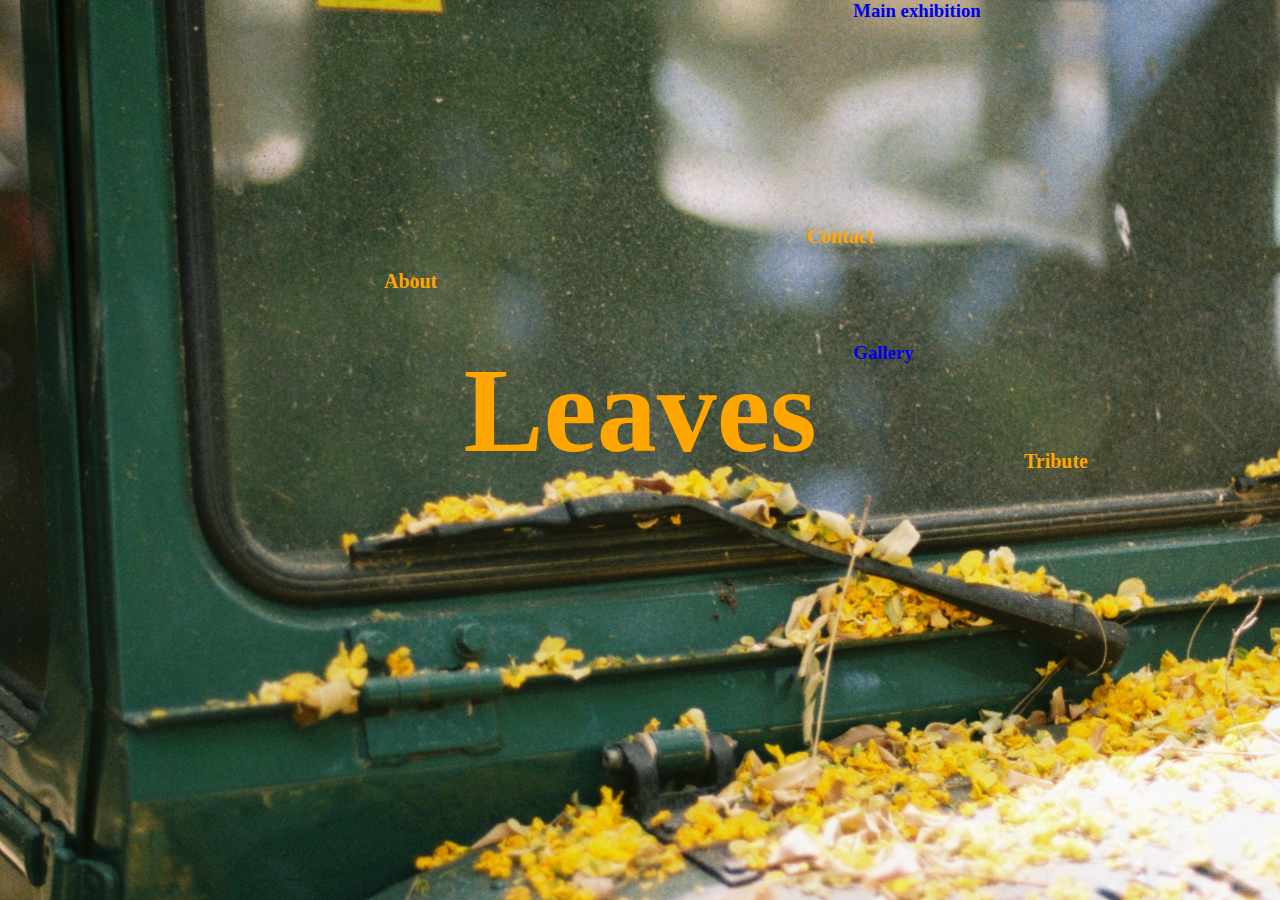
<file: index.html>
<!DOCTYPE html>
<html lang="en">
<head>
  <title>Leaves</title>
  <link rel="stylesheet" href="style.css">
  <meta name="viewport" content="width=device-width, initial-scale=1" /> 
</head>
<body>
    <div class="main">
        <div class="contain-title">
            <a href="first.html"><h2 class="title">Leaves</h2></a>
        </div>
        <div class="contain-about">
            <a href="about.html"><h3 id="about">About</h3></a>
        </div>
        <div class="contain-contact">
            <a href="contact.html"><h3 id="contact">Contact</h3></a>
        </div>
        <div class="contain-main-exhibition">
            <a href="first.html"><h3 id="main-exhibition">Main exhibition</h3></a>
        </div>
        <div class="contain-tribute">
            <a href="tribute.html"><h3 id="tribute">Tribute</h3></a>
        </div>
        <div class="contain-gallery">
            <a href="gallery.html"><h3 id="gallery">Gallery</h3></a>
        </div>
   



      
    </div>
    
    <!--<script src="script.js"></script>
    <div class="main">
        <div class="navbar1">
            <div class="icon">
                <h2 class="logo">Leaves</h2>
            </div>

            <div class="menu">
                <ul>
                    <li><a href="text.html">Exhibition</a></li>
                    <li><a href="">Gallery</a></li>
                    <li><a href="">Contact</a></li>
                </ul>
            </div>
            <div class="search">
                <input class="srch" type="search" name="" placeholder="Type to search">
                <a href=""><button class="btn">Search</button></a>
            </div> 
        </div>-->
    
</body>
</html>
</file>
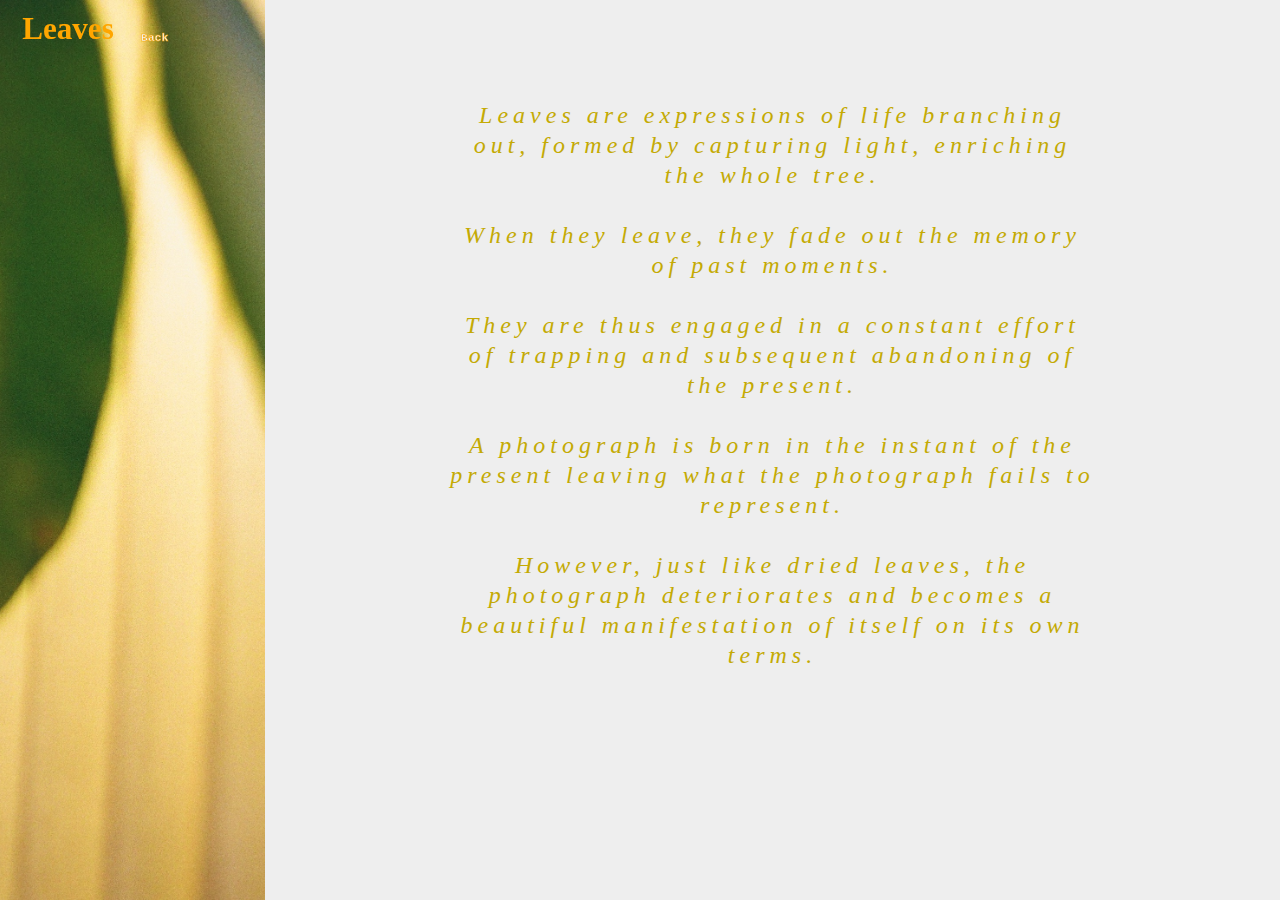
<file: about.html>
<!DOCTYPE html>
<html lang="en">
    <head>
        <title>about</title>
        <link rel="stylesheet" href="style.css">
    </head>
    <body>
        <div class="navbar2">
            <div class="icon">
                <a href="index.html"><h2 class="logo">Leaves</h2></a>
            </div>
            <div class="menu">
                <ul>
                    <li><a href="javascript:history.back()">Back</a></li>
                </ul>
            </div>
        </div>
        <div class="about">
            <div class="about1"></div>
            <div class="about2">
                <div class="content">
                    <p class="par">Leaves are expressions of life branching out, formed by capturing light, enriching the whole tree.<br><br>
                        When they leave, they fade out the memory of past moments. <br><br>
                        They are thus engaged in a constant effort of trapping and subsequent abandoning of the present.<br><br>
                        A photograph is born in the instant of the present leaving what the photograph fails to represent. <br><br>
                        However, just like dried leaves, the photograph deteriorates and becomes a beautiful manifestation of itself on its own terms. </p>
                </div>
            </div>
        </div>
    </body>
</html>
</file>
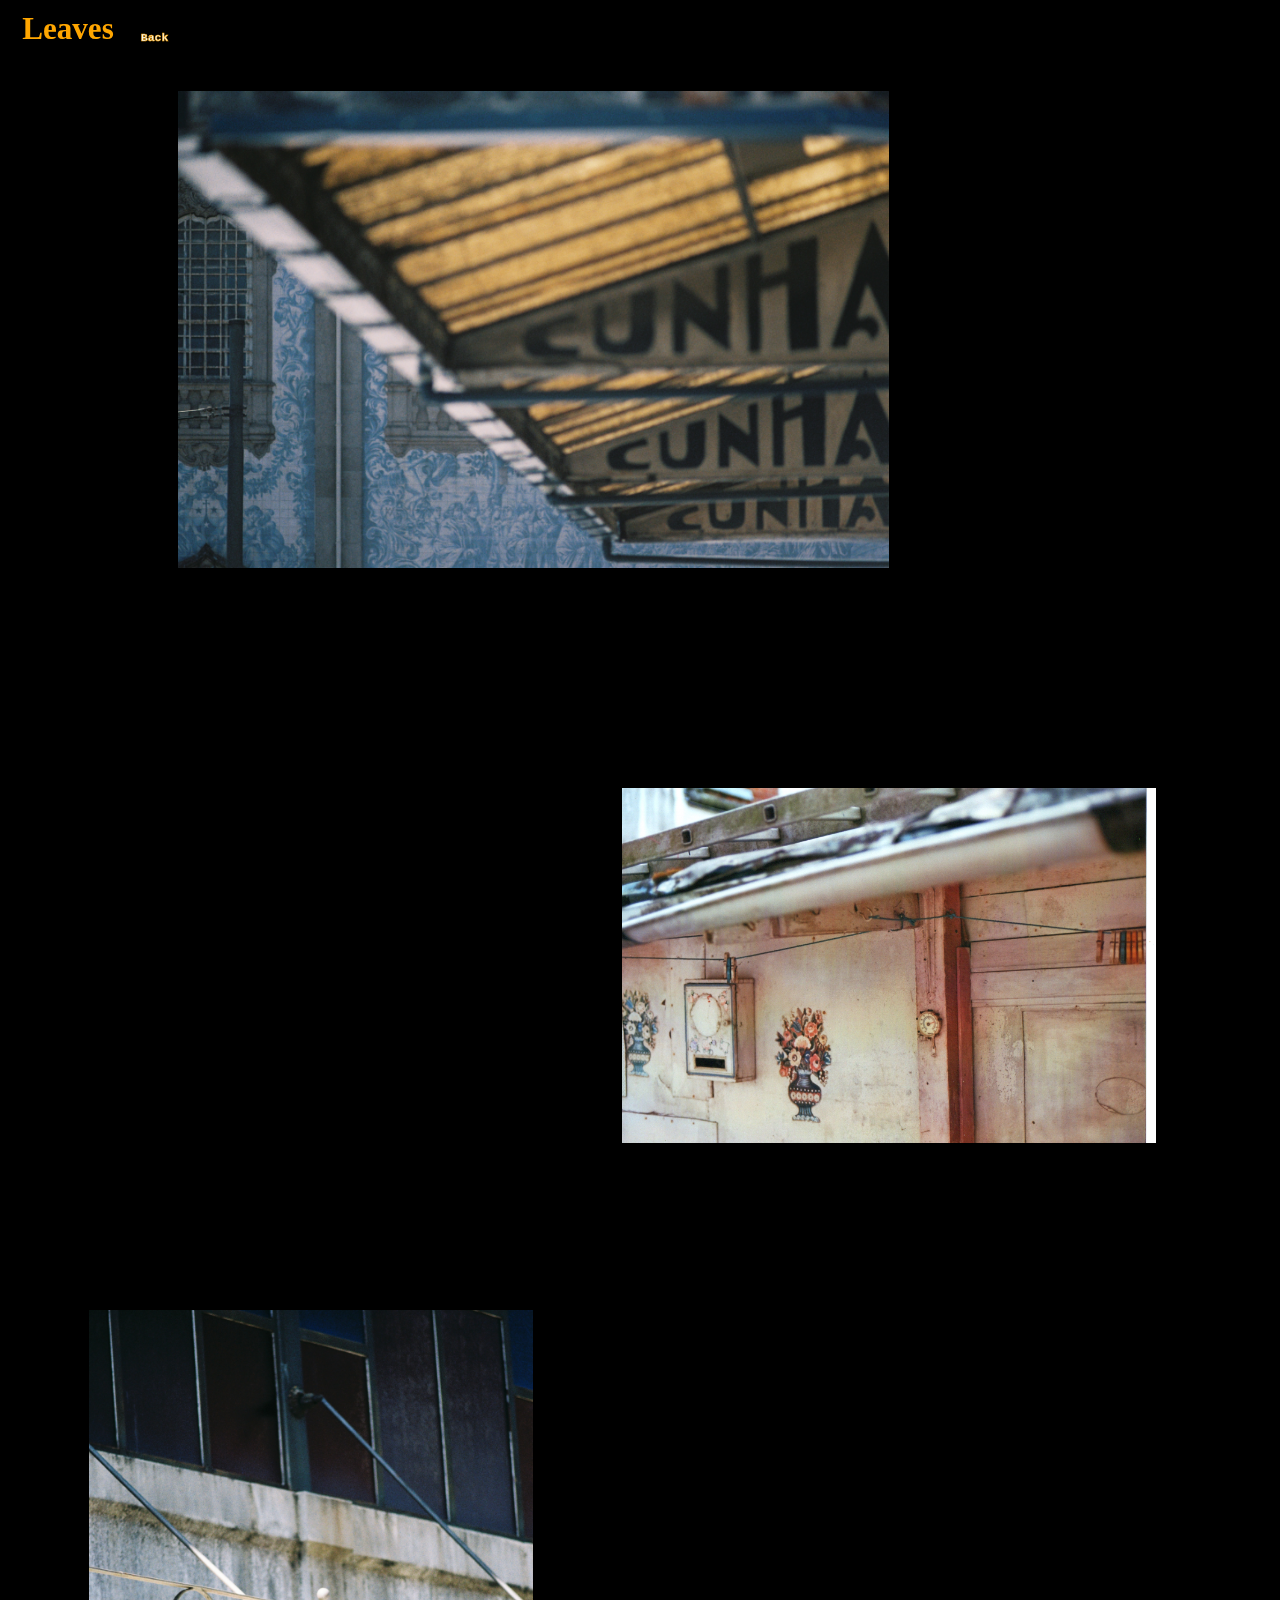
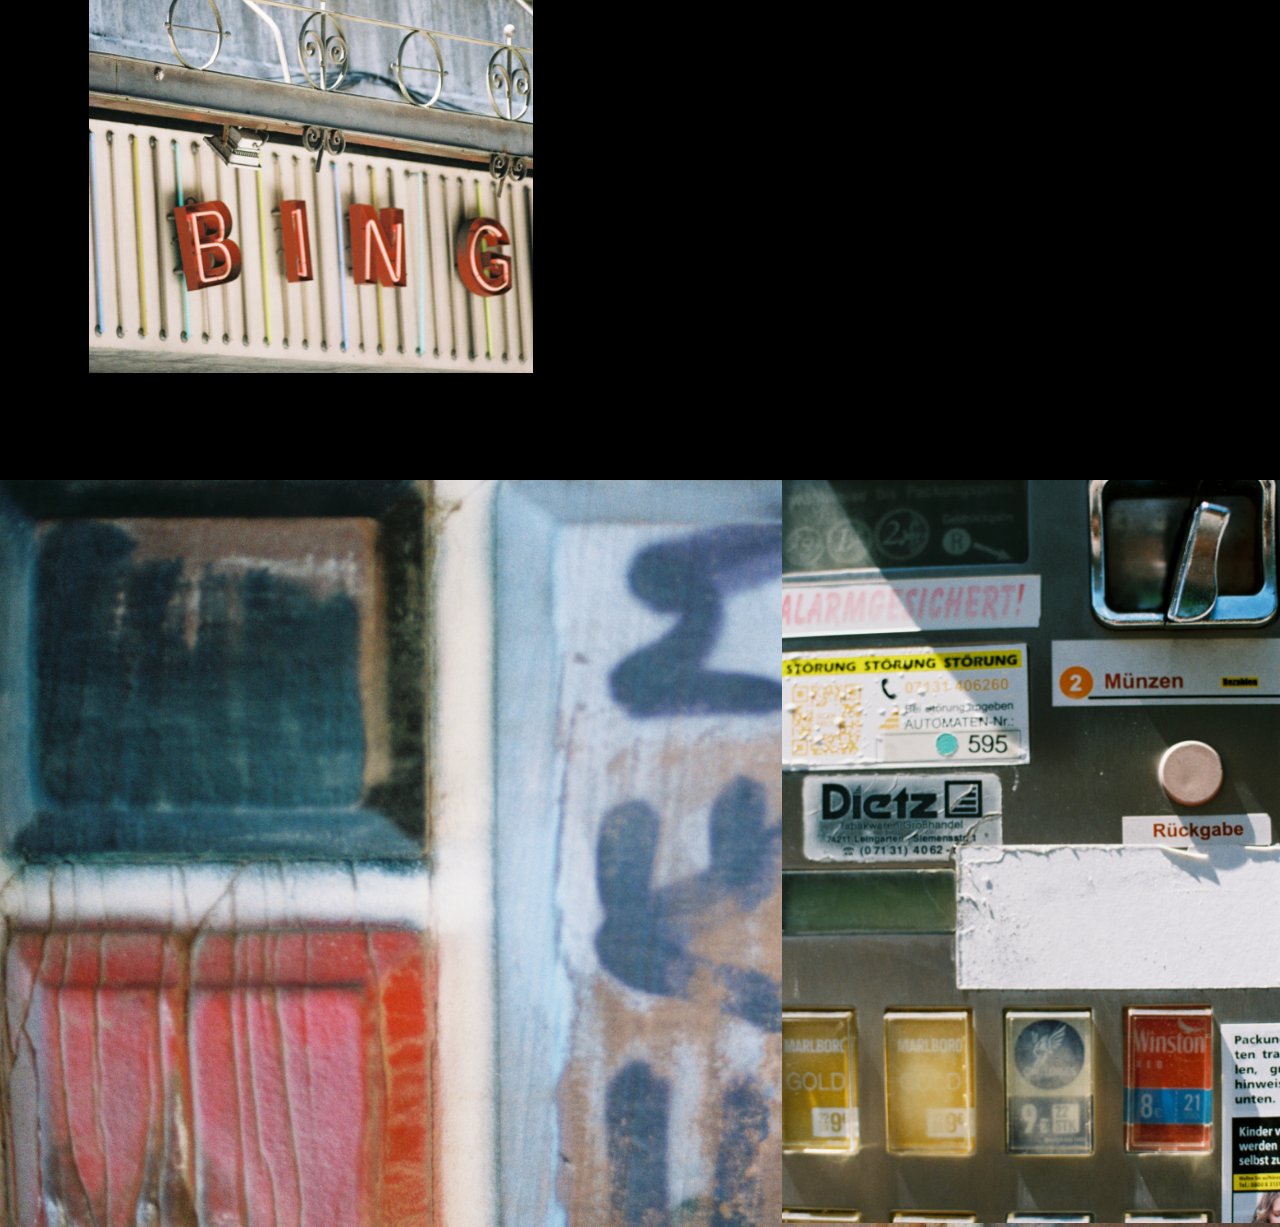
<file: grimey.html>
<!DOCTYPE html>
<html lang="en">
    <head>
        <title>Grimey</title>
        <link rel="stylesheet" href="style.css">
    </head>
    <body>
        <div class="navbar2">
            <div class="icon">
                <a href="index.html"><h2 class="logo">Leaves</h2></a>
            </div>
            <div class="menu">
                <ul>
                    <li><a href="javascript:history.back()">Back</a></li>
                </ul>
            </div>
        </div>
        <div class="grimey">
            <div id="grimey1" class="grimey1"><img src="/Photobook/R1-04531-002A.JPG"></div>
            <div id="grimey2" class="grimey2"><img src="/Photobook/img560.jpg"></div>
            <div id="grimey3" class="grimey3"><img src="/Photobook/R1-04531-001A.JPG"></div>
            <div class="cigarette"><img src="/Photobook/R1-04531-034A.JPG"></div>
        </div>
        <div class="grimey4"></div>
        <!--<div class="cigarette"></div>-->
    </body>


</html>
</file>
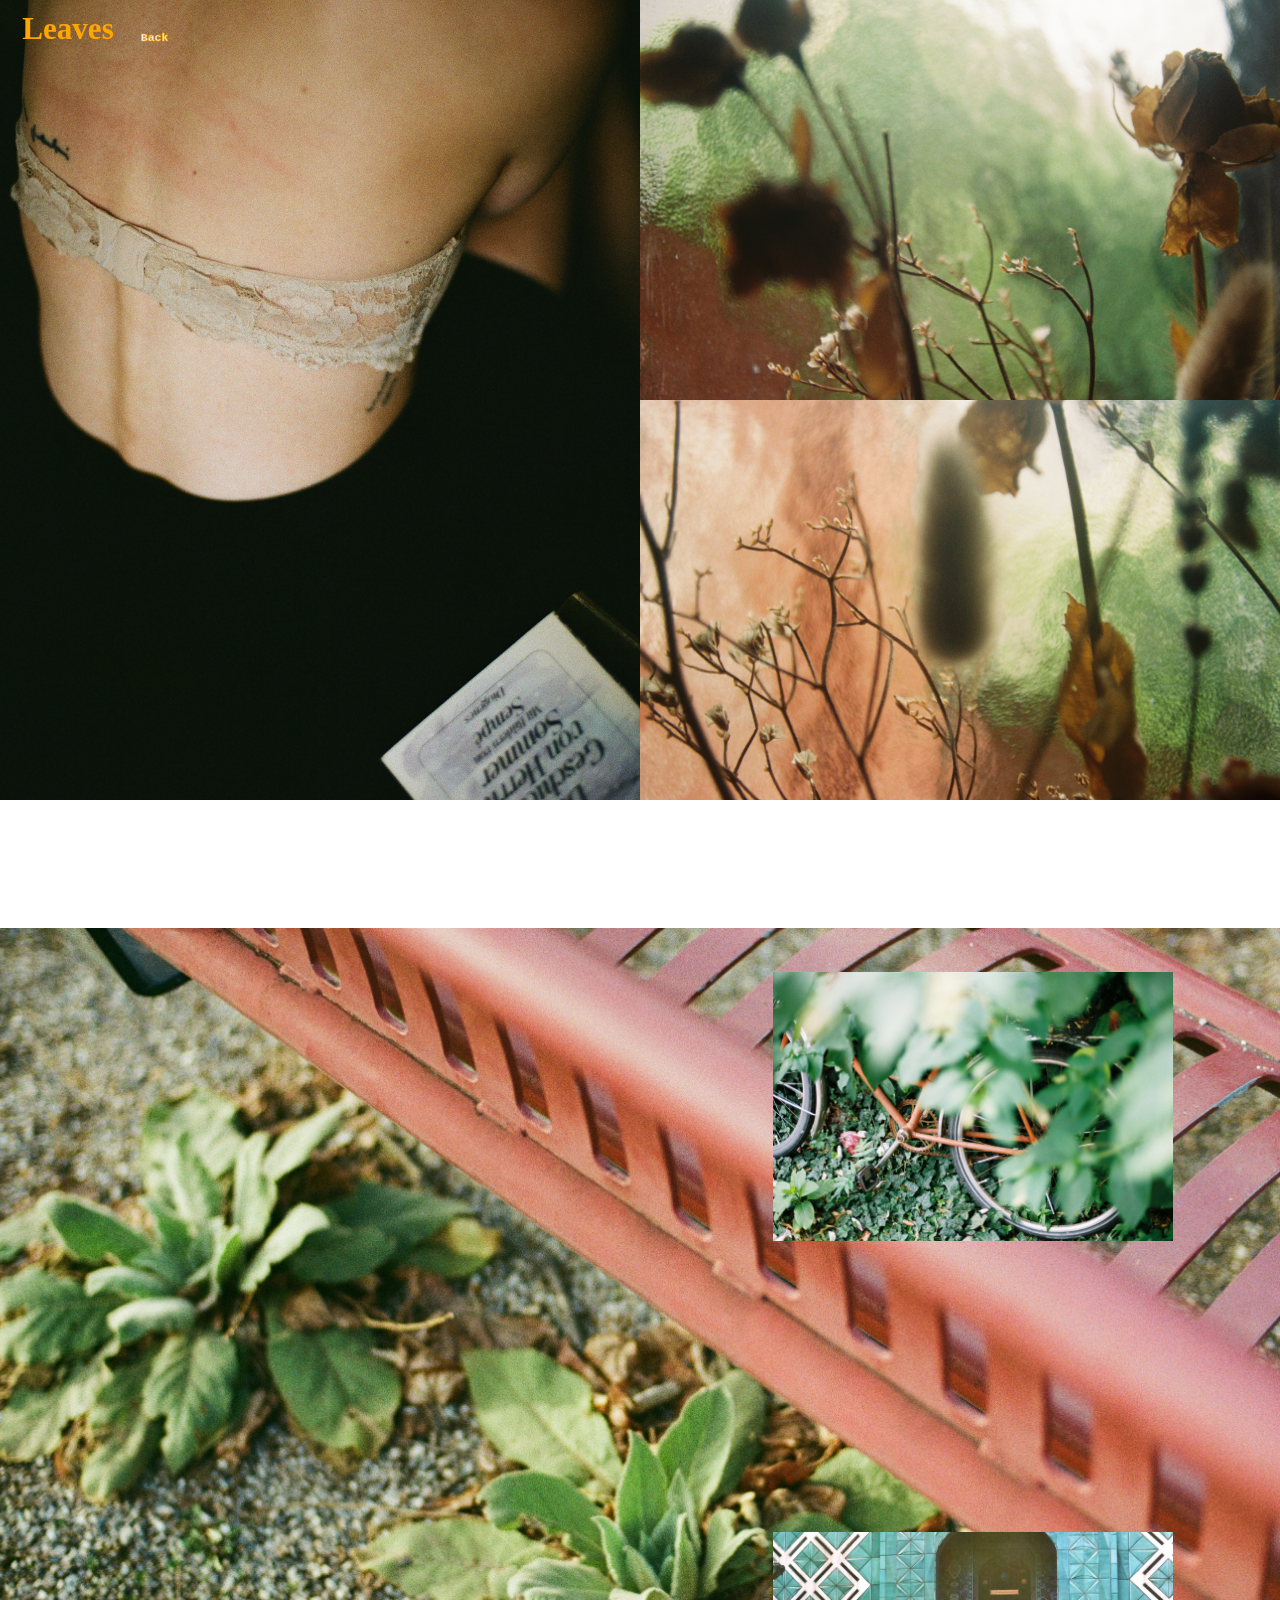
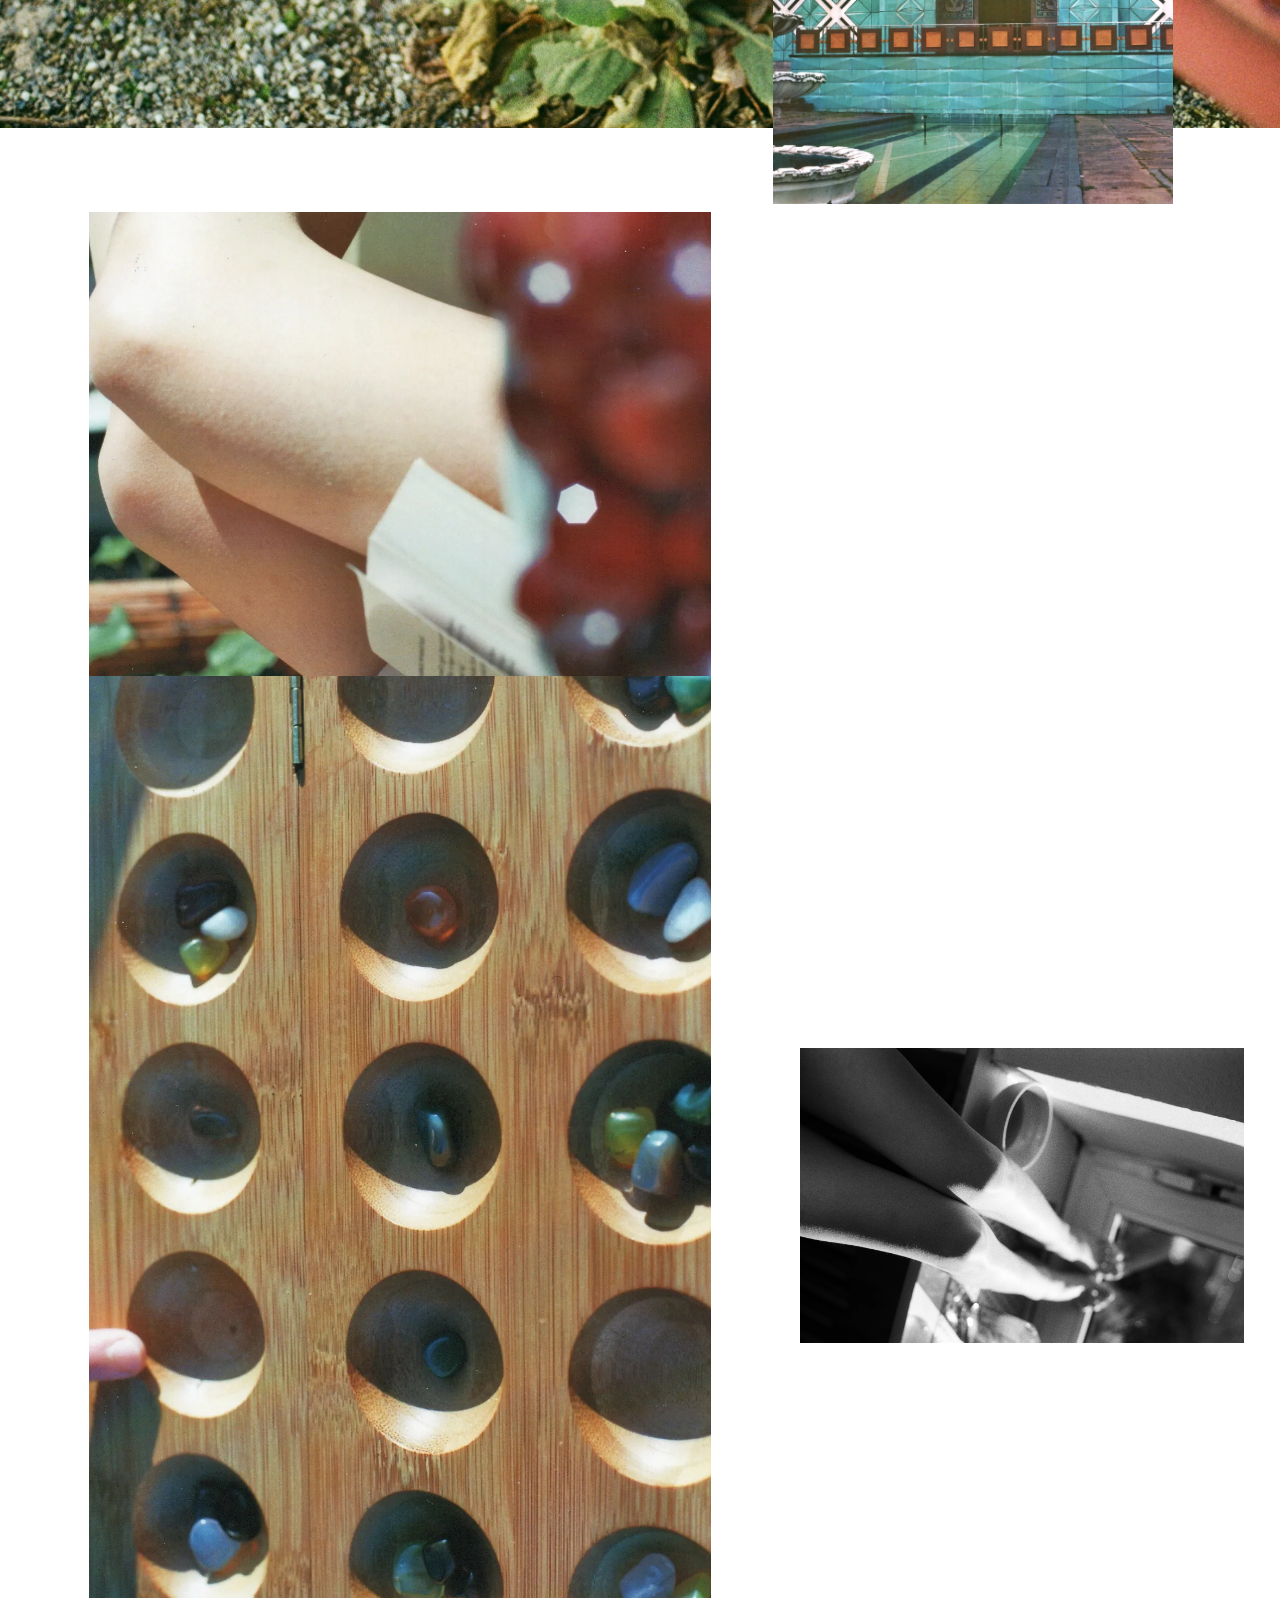
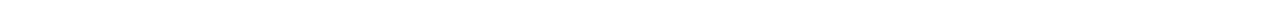
<file: intimate.html>
<!DOCTYPE html>
<html lang="en">
    <head>
        <title>Intimate</title>
        <link rel="stylesheet" href="style.css">
    </head>
    <body>
        <div class="navbar2">
            <div class="icon">
                <a href="index.html"><h2 class="logo">Leaves</h2></a>
            </div>
            <div class="menu">
                <ul>
                    <li><a href="javascript:history.back()">Back</a></li>
                </ul>
            </div>
        </div>
        <div class="contain-intimate">
            <div class="intimate1"> </div>
            <div class="intimate2"></div>
            <div class="intimate3"></div>
    </div>
    <div class="space"></div>
        <div class="bench">
            <div id="bench1" class="bench1"><img src="/Photobook/R1-04531-036A.webp"></div>
            <div id="bench2" class="bench2"><img src="/Photobook/img557.webp"></div>
        </div>
        <div class="space"></div>
        <div class="legs">
            <div id="legs1" class="legs1"><img src="/Photobook/img468.webp"></div>
            <div id="legs2" class="legs2"><img src="/Photobook/img466.webp"></div>
            <div id="legs3" class="legs3"><img src="/Photobook/000115190022.webp"></div>
        </div>
    </body>


</html>
</file>
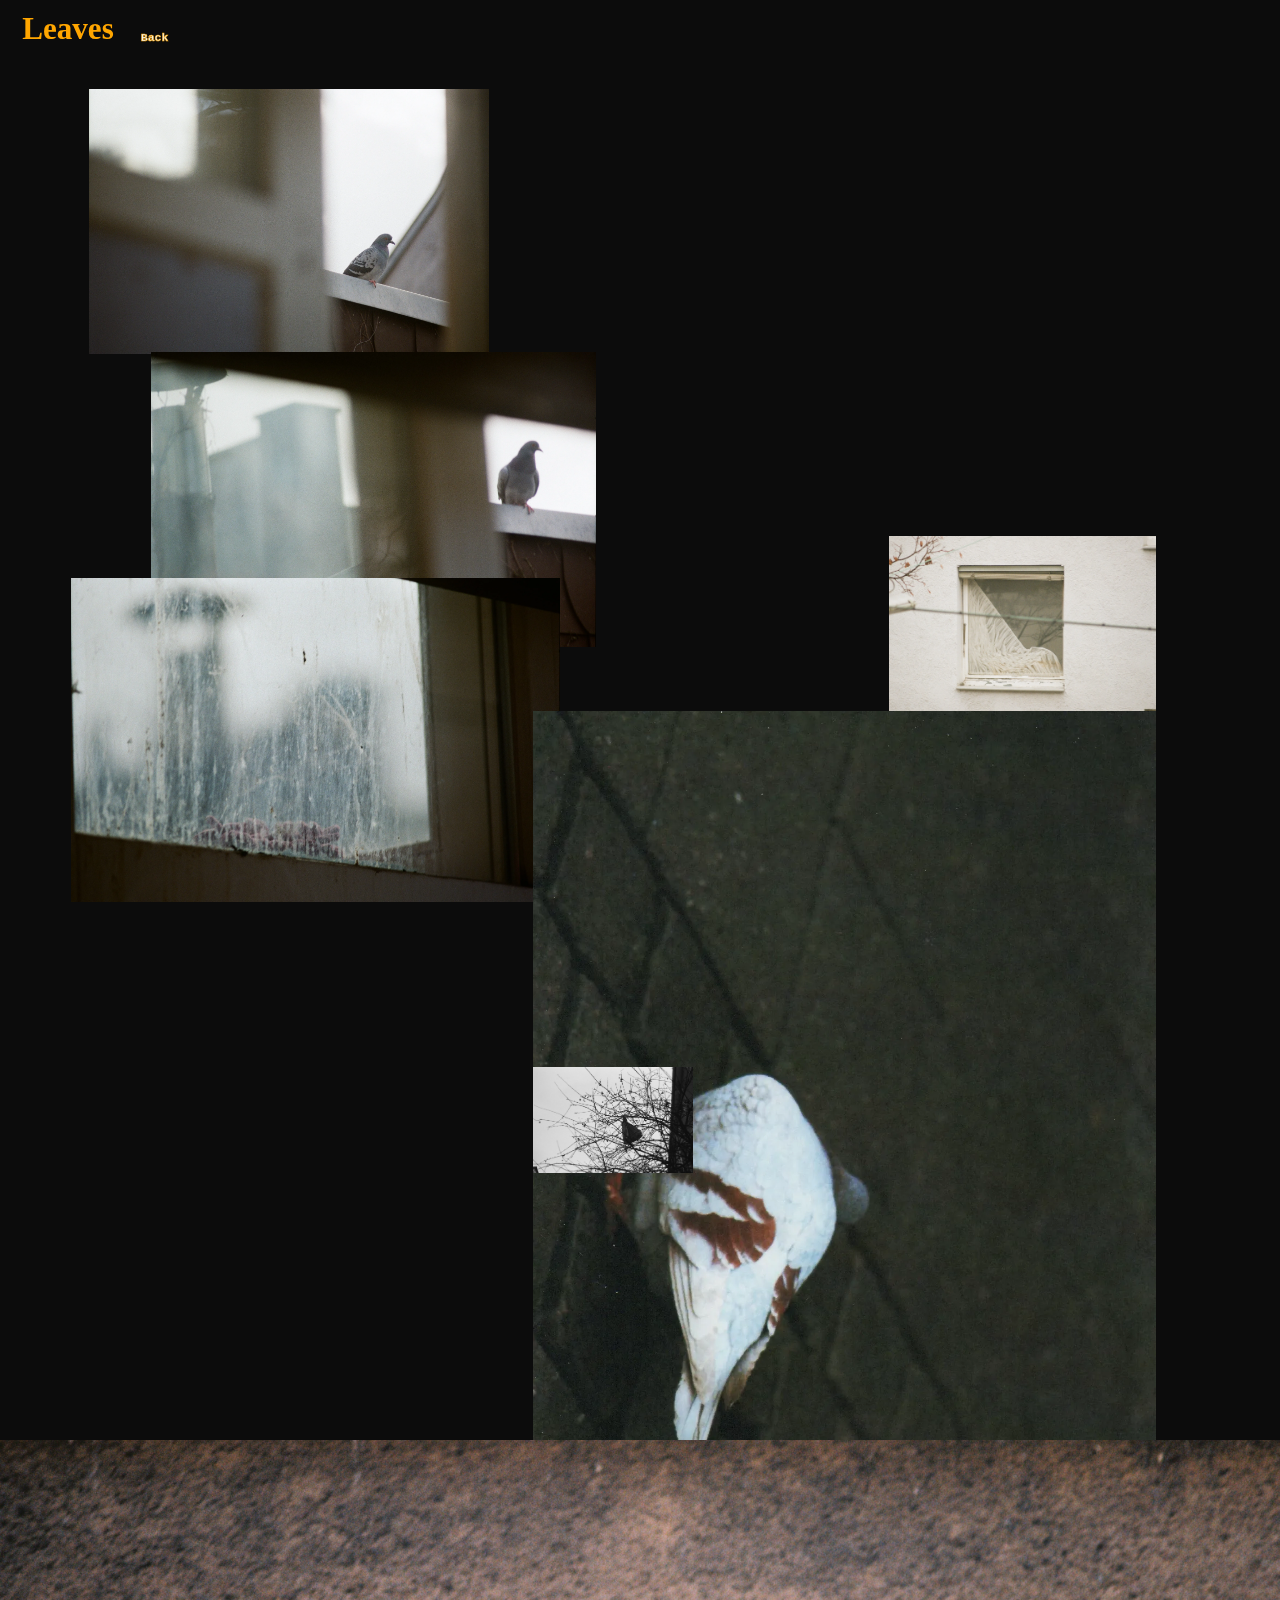
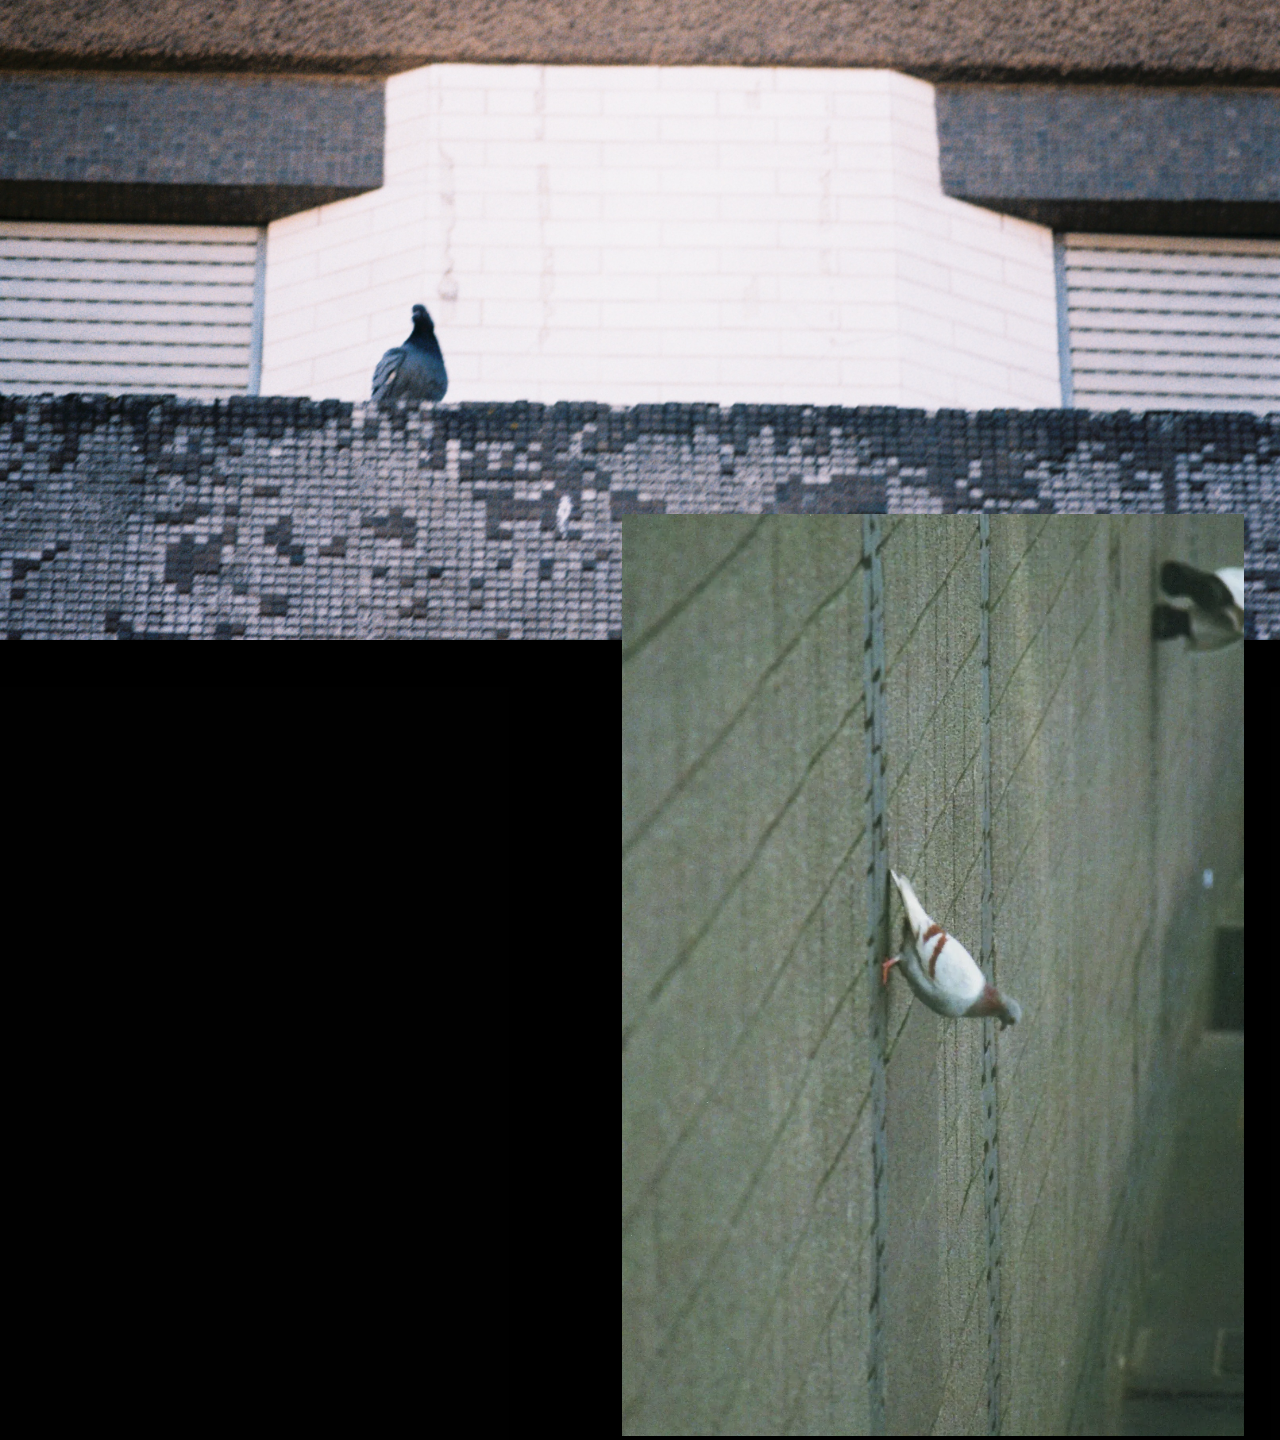
<file: pigeons.html>
<!DOCTYPE html>
<html lang="en">
    <head>
        <title>Pigeons</title>
        <link rel="stylesheet" href="style.css">
    </head>
    <body class="pigeons">
        <div class="navbar2">
            <div class="icon">
                <a href="index.html"><h2 class="logo">Leaves</h2></a>
            </div>
            <div class="menu">
                <ul>
                    <li><a href="javascript:history.back()">Back</a></li>
                </ul>
            </div>
        </div>
        <div class="pigeons1">
            <div id="pigeons1a" class="pigeons1a"><img src= "/Photobook/000279440022.webp"></div>
            <div id="pigeons1b" class="pigeons1b"><img src="/Photobook/000279440023.webp"></div>
            <div id="pigeons1c" class="pigeons1c"><img src="/Photobook/000279440021.webp"></div>
            <div id="pigeons1d" class="pigeons1d"><img src="/Photobook/000230140035.webp"></div>
            <div id="pigeons1e" class="pigeons1e"><img src="/Photobook/img378.webp"></div>
            <div id="pigeons1f" class="pigeons1f"><img src="/Photobook/000115190021.webp"></div>
        </div>
        <div class="pigeons2"></div>
        <div class="pigeons3">
            <div id="pigeons2a" class="pigeons2a"><img src="/Photobook/img379.webp"></div> 
        </div>       
    </body>


</html>
</file>
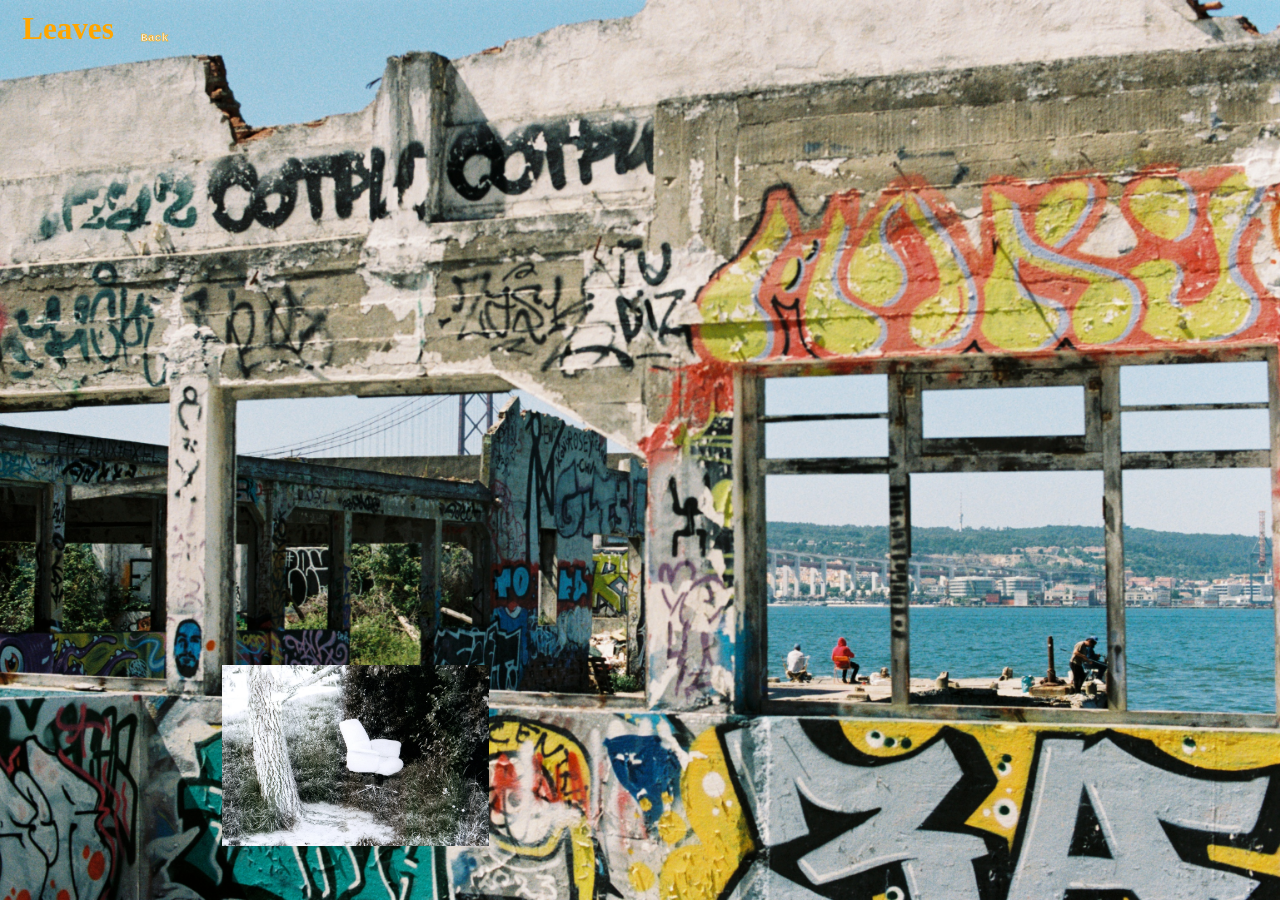
<file: ruins.html>
<!DOCTYPE html>
<html lang="en">
    <head>
        <title>Ruins</title>
        <link rel="stylesheet" href="style.css">
    </head>
    <body onload="dragElement('ruins1')">
    <div class="navbar2">
        <div class="icon">
            <a href="index.html"><h2 class="logo">Leaves</h2></a>
        </div>
        <div class="menu">
            <ul>
                <li><a href="javascript:history.back()">Back</a></li>
            </ul>
        </div>
    </div>
        <div class="ruins">
            <div id="ruins1"><img src="/Photobook/img520.webp"></div>
        </div>
        <script src="script2.js"></script>
    </body>


</html>
</file>
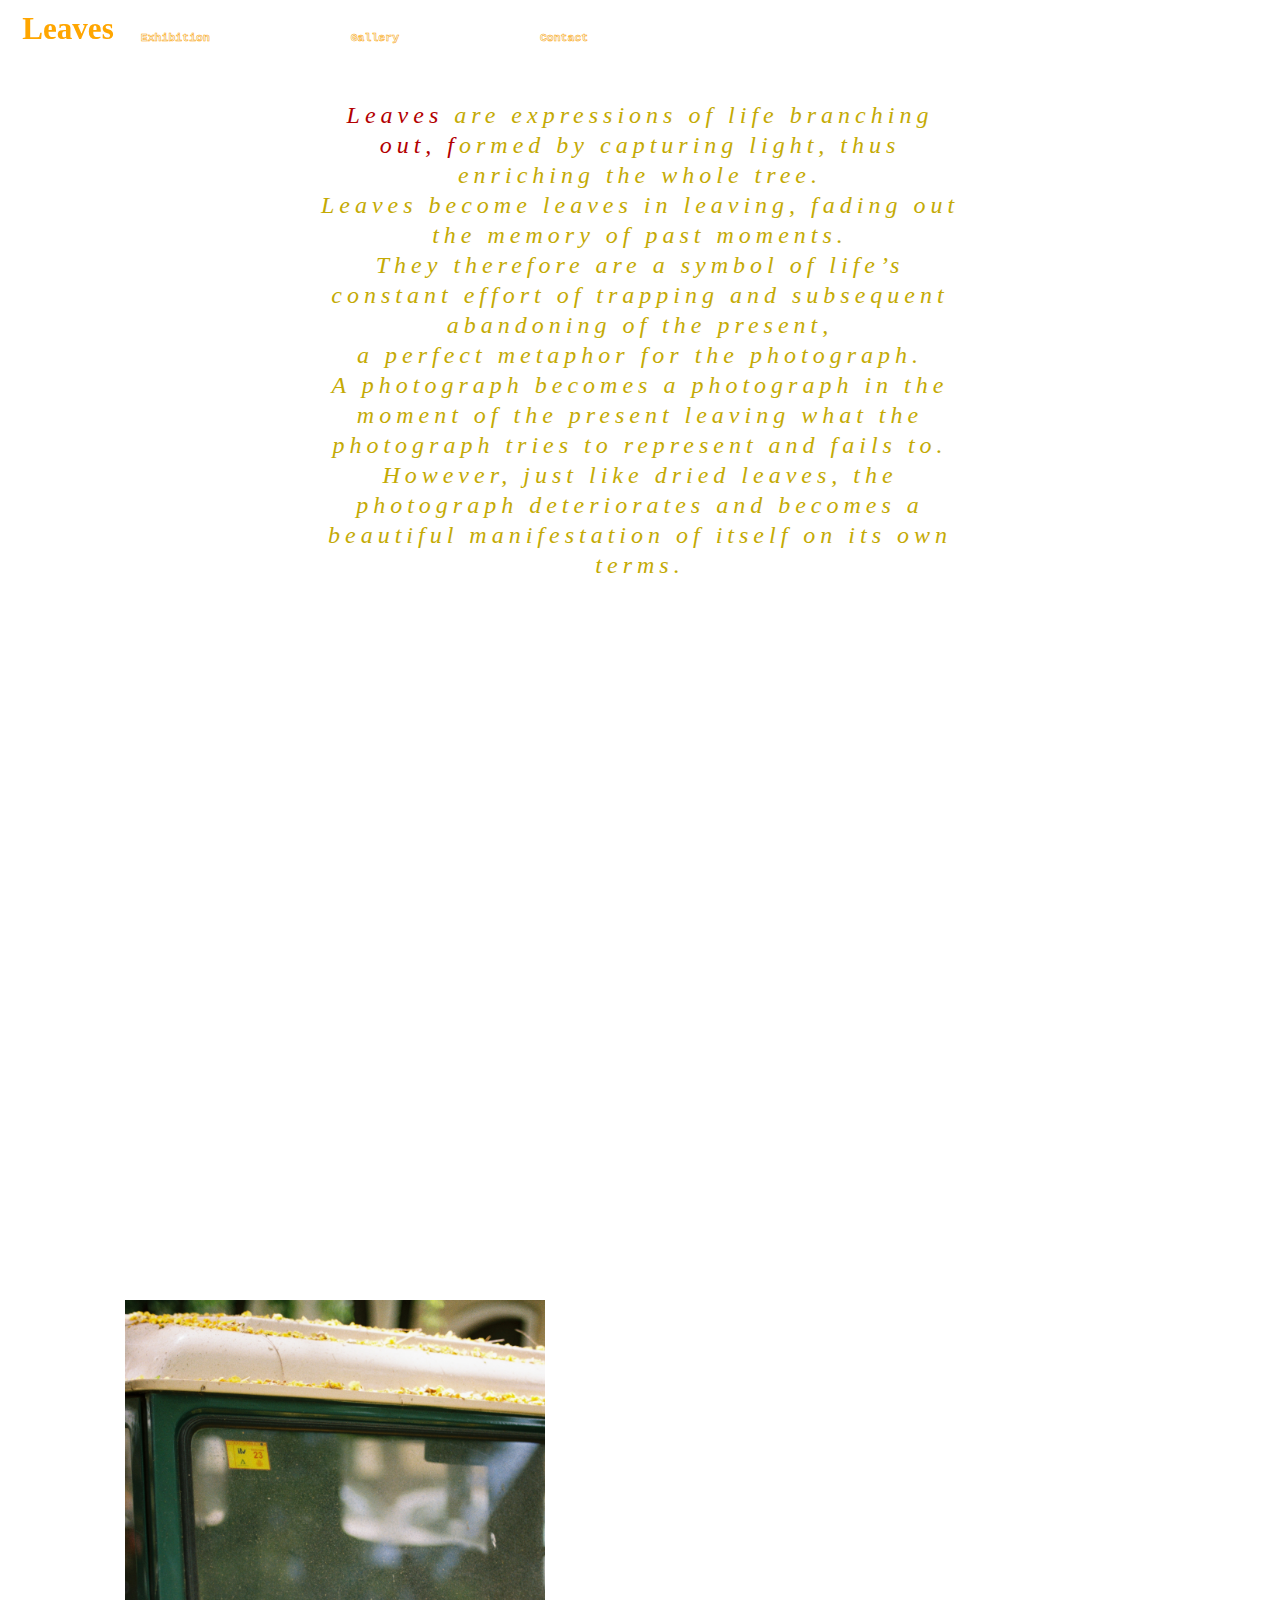
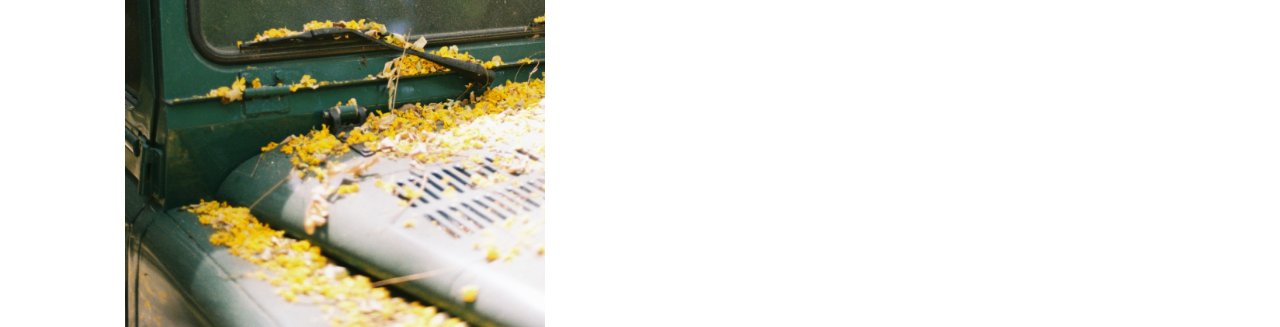
<file: text.html>
<!DOCTYPE html>
<html lang="en">
<head>
  <title>Leaves</title>
  <link rel="stylesheet" href="style.css">
</head>
<body>
    <script src="script.js"></script>
    <div class="leaves">
        <div class="navbar1">
            <div class="icon">
                <a href="index.html"><h2 class="logo">Leaves</h2></a>
            </div>

            <div class="menu">
                <ul>
                    <li><a href="text.html">Exhibition</a></li>
                    <li><a href="">Gallery</a></li>
                    <li><a href="">Contact</a></li>
                </ul>
            </div>
            <!--<div class="search">
                <input class="srch" type="search" name="" placeholder="Type to search">
                <a href=""><button class="btn">Search</button></a>
            </div> -->
        </div>
        <div class="content">
            <p class="par"><span class="fw">Leaves</span> are expressions of life branching <span class="fw">out, f</span>ormed by capturing light, thus enriching the whole tree.<br>
                Leaves become leaves in leaving, fading out the memory of past moments. <br>
                They therefore are a symbol of life’s constant effort of trapping and subsequent abandoning of the present,<br>
                 a perfect metaphor for the photograph.<br>
                A photograph becomes a photograph in the moment of the present leaving what the photograph tries to represent and fails to. <br>
                However, just like dried leaves, the photograph deteriorates and becomes a beautiful manifestation of itself on its own terms. </p>
        </div>
        <img src="/Photobook/R1-04531-005A.JPG" style="max-width: 420px;position: absolute;top: 1300px;left: 125px;"></a>
    </div>

    
</body>
</html>
</file>
<file: style.css>
*{
    margin: 0;
    padding: 0;
}

.main{
    width: 100%;
    background: url(Photobook/R1-04531-005A.JPG);
    background-position: center;
    background-size: cover;
    height: 100vh;
    display: grid;
    grid-template-columns: 1fr 1fr 1fr;
    grid-template-rows: 38% 62%;
    /*align-items: center;*/
}
.navbar2{
    width: 83.33vw;
    height: 8.844vh;
    /*padding-left: 9.9vw;*/
    float: left;
    margin: auto;
    position: fixed;
    z-index: 6;
}

.icon{
    width: 6.613vw;
    float: left;
    height: 8.2547vh;
    position: fixed;
    /*left: 6.944vw;*/
}

.contain-title{
    grid-column: 2;
    grid-row: 2;
}
.title{
    color:rgb(255, 166, 0);
    font-size: 13.33vh;
    font-family:'Big Caslon', -apple-system, BlinkMacSystemFont, medium;
    text-align: center;
    /*padding-bottom: 1.5cm;
    padding-left: 2.5cm;*/
}
a:link { 
    text-decoration: none; 
  } 
  a:visited { 
    text-decoration: none; 
  } 
  a:hover { 
    text-decoration: none; 
  } 
  a:active { 
    text-decoration: none; 
  }

.logo{
    color:rgb(255, 166, 0);
    font-size: 2.43vw;
    font-family:'Times New Roman', Times, serif;
    padding-left: 1.736vw;
    float: left;
    padding-top: 1.18vh;
}

.menu{
    /*width: 400px;
    float: left;
    height: 70px;*/
    width: 27.77vw;
    float: left;
    height: 8.2547vh;
    /*height: 7.77vh;*/
    /*position: fixed;*/
}

ul{
    float: left;
    display: flex;
    justify-content: center;
    align-items: center;
    height: 5vw;
}
ul li{
    /*list-style: none;
    margin-left: 62px;
    margin-top: 27px;
    font-size: 14px;*/
    list-style: none;
    margin-left: 11vw;
    /*margin-top: 1.8vw;*/
    padding-top: 1.18vh;
    font-size: 0.9vw;
}

ul li a{
    text-decoration: none;
    color: aliceblue;
    -webkit-text-stroke: 0.5px rgb(255, 166, 0);
    font-family: 'Courier New', Courier, monospace;
    font-weight: bold;
    transition: 0.4s ease-in-out;
}

ul li a:hover{
    color:rgb(255, 166, 0)
}

#about{
    color:rgb(255, 166, 0);
    font-size: 2.22vh;
    font-family:'Big Caslon', -apple-system, BlinkMacSystemFont, medium;
    position: absolute;
    top: 30vh;
    left: 30vw;
    /*text-align: center;
    padding-left: 100px;
    padding-top: 50px;*/
    
}

#contact{
    color:rgb(255, 166, 0);
    font-size: 2.22vh;
    font-family:'Big Caslon', -apple-system, BlinkMacSystemFont, medium;
    position: absolute;
    top: 25vh;
    left: 63vw;
    text-align: center;
    /*padding-right: 100px;
    padding-top: 50px;*/
}
/*.contain-main-exhibition{
    grid-column: 1;
    grid-row: 2;
}
#main-exhibition{
    color:rgb(255, 166, 0);
    font-size: 2.22vh;
    font-family:'Big Caslon', -apple-system, BlinkMacSystemFont, medium;
    padding-left: 0;
    padding-top: 0;
    text-align: right;
}*/

#tribute{
    color:rgb(255, 166, 0);
    font-size: 2.22vh;
    font-family:'Big Caslon', -apple-system, BlinkMacSystemFont, medium;
    position: absolute;
    top: 50vh;
    left: 80vw
    /*text-align: center;
    padding-top: 270px;*/
}
/*.contain-gallery{
    grid-column: 3;
    grid-row: 2

}
#gallery{
    color:rgb(255, 166, 0);
    font-size: 2.22vh;
    font-family:'Big Caslon', -apple-system, BlinkMacSystemFont, medium;
    padding-left: 0;
    padding-top: 0px;
}*/

.about{
    display: grid;
    grid-column: 1fr 1fr;
    height: 100vh;
   /* background-color: rgba(57, 122, 70, 0.271) ;*/
    background-color: rgba(44, 53, 46, 0.083) ;

}
.about1{
    width: 100%;
    height: 100vh;
    background: url(/Photobook/000230140009.jpg);
    background-position: center;
    background-size: cover;
    grid-column: 1;
}
.about2{
    grid-column: 2;
}
.contact{
    width: 100%;
    background: url(/Photobook/000279440014.jpg);
    background-position: center;
    background-size: cover;
    height: 100vh;
    position: relative;
    /*display: grid;
    grid-template-columns: 75% 25%;
    grid-template-rows: 90% 10%;*/
}
.contact-info-background{
    position: absolute;
    top: 57vh;
    left: 55vw;
    background:rgb(255, 166, 0);
    width: 23vw;
    height: 3vh;
    border-top-right-radius: 5px;
    border-bottom-right-radius: 5px;
    border-bottom-left-radius: 5px;
    border-top-left-radius: 5px;

}
.E-mail-box{
    position: absolute;
    top: 54%;
    left: 55%;
    width: 20%;
}
.E-mail{
    /*grid-row: 2;
    grid-column: 2;*/
    color: rgb(255, 166, 0);
    font-family: "Lucida Typewriter";
    font-style: bold;
    font-size: 2vh;
}
.contact-info{
    position: absolute;
    top: 58%;
    left: 55%;
    color: rgb(255, 166, 0);
    font-family: "Lucida Typewriter";
    font-style: bold;
    font-size: 1.8vh;
    text-align: center;

}
.tribute{
    width: 100%;
    background: url(/Photobook/img643.jpg);
    background-position: center;
    background-size: cover;
    height: auto;
    aspect-ratio: 16/10;
    position: relative;
}
.tribute-container{
    height:100vh;
    width: 100%;
    position: relative;
}
.tribute1{
    max-width: 34.7222%;
    position: absolute;
    left: 6.944%;
    top: 10%;
}
.tribute2{
    max-width: 34.7222%;
    position: absolute;
    left: 59.027%;
    top: 50%;
}
.tribute3{
    max-width: 27.777%;
    position: absolute;
    left: 3.472%;
    /*top: 105%;*/
    top: 5%;
}
.tribute4{
    max-width: 31.25%;
    position: absolute;
    left: 62.5%;
    /*top: 170%;*/
    top: 80%


}
.search{
    width: 330px;
    float: left;
    margin-left: 270px;
}
.srch{
    font-family: 'Courier New', Courier, monospace;
    width: 200px;
    height: 40px;
    background: transparent;
    border: 1px solid rgb(255, 166, 0);
    border-right: none;
    margin-top: 13px;
    color:#fff;
    font-size: 16px;
    float: left;
    padding: 10px;
    border-bottom-left-radius: 5px;
    border-top-left-radius: 5px;
    /*border-bottom-right-radius: 5px;*/
    /*border-top-right-radius: 5px;*/
}
.btn{
    width: 100px;
    height: 40px;
    background:rgb(255, 166, 0);
    border: 2px solid rgb(255, 166, 0);
    margin-top: 13px;
    color: #fff;
    font-size: 15px;
    /*border-bottom-left-radius: 5px;*/
   /* border-top-left-radius: 5px;*/
    border-top-right-radius: 5px;
    border-bottom-right-radius: 5px;
}
.btn:focus{
    outline: none;
}
.srch:focus{
    outline: none;

}
.content{
    width: 700px;
    height: auto;
    padding-left: 50px;
    padding-top: 100px;
    margin: auto;
    color: #c4aa04;
}
.content .par{
    padding-right: 50px;
    font-family: "Lucida Typewriter";
    color: #c4aa04;
    font-style: italic;
    font-size: x-large;
    letter-spacing: 5px;
    line-height: 30px;
    text-align: center;
}
/*.par{
    padding-left: 100px;
    padding-right: 100px;
    padding-top: 100px;
    font-family: 'Courier New', Courier, monospace;
    font-size: x-large;
    letter-spacing: 3px;
    line-height: auto;
    text-align: center;
}*/
.fw{
    color: rgb(179, 0, 0);
}


.Test {
    display: block;
    max-width: 10%;
    float: left;
    margin-left: auto;
    margin-right: auto;
}
img{
    max-width: 100%;
    max-height: 100%;
}
.pond{
    width: 100%;
    background: url(Photobook/000279440016.jpg);
    background-position:center;
    background-size:cover;
    height: auto;
    aspect-ratio: 16/10;
    position: relative;
}
#pond{
    max-width: 31.25vw;
    position: absolute;
    top: 22.2222%;
    left: 60.42%;
    transition: 0.5s ease-in-out;
}
#pond:hover{
    max-width: 32.64vw;
    left: 59.72vw;
}
.pond1{
    width: 100%;
    background: url(/Photobook/000279440015.jpg);
    background-position:center;
    background-size:cover;
    height: auto;
    aspect-ratio: 16/10;
    position: relative;
}

#pond1{
    max-width: 31.25%;
    position: absolute;
    top: 22.2222%;
    left: 60.42%;
    transition: 0.5s ease-in-out;
}
#pond1:hover{
    max-width: 32.64vw;
    left: 59.72vw;
}
.plant{
    width: 100%;
    background: url(Photobook/000115170028.jpg);
    background-position:center;
    background-size:cover;
    aspect-ratio: 16/10;
}
.breakfast{
    width: 100%;
    background: url(Photobook/000115170035.jpg);
    background-position:center;
    background-size:cover;
    height: auto;
    aspect-ratio: 16/10;
    position: relative;
}
#breakfast1{
    max-width: 25.6944%;
    position: absolute;
    /* top: 1320px;*/
    /*top: 155.66%;*/
    top: 55.667%;
    left: 60.42%;
    cursor: move;
}
.shade_container{
    width: 100%;
    height: auto;
    aspect-ratio: 16/10;
    position: relative;
}
.shade{
    width: 40%;
    background: url(Photobook/HAwBg.jpeg);
    background-position: center;
    /*margin-left: 50px;
    margin-top: 80px;
    margin-bottom: 50px;*/
    margin-left: 3.472%;
    margin-top: 9.434%;
    margin-bottom: 5.896%;
    background-size: 100%;
    /*height: 1718.5px;  /*original size 3224px x 2161px*/
    /*height: 101.326vh;*/
    height: auto;
    aspect-ratio: 10/14.92;
}
#shade1{
    max-width: 13.889%;
    position: absolute;
    /*top: 220.5189vh;*/
    top: 10%;
    left: 5.5556%;
    cursor: move;
}
#shade2{
    max-width: 29.1667%;
    position: absolute;
    /*top: 247.6415vh;*/
    top: 37.6415%;
    left: 27.7777%;
    cursor: move;
}
#shade3{
    max-width: 31.25%;
    position: absolute;
    top: 58.96%;
    left: 60.42%;
    transition: 0.5s ease-in-out;
}
#shade3:hover{
    max-width: 32.64%;
    left: 59.72%;
}
.windows{
    width: 100%;
    background: url(Photobook/R1-04532-030A.JPG);
    background-position:center;
    background-size:cover;
    height: auto;
    aspect-ratio: 16/10;
    position: relative;
}
#windows1{
    max-width: 31.25%;
    position: absolute;
    top: 16%;
    left: 9.72222%;
    cursor: move;
}
#windows2{
    max-width: 31.25%; 
    position: absolute; 
    top: 49%; 
    left: 65.972%;
    cursor: move;
}
.contain-shapes{
    display: grid;
    grid-template-columns: 1fr 1fr;
    height: auto;
    aspect-ratio: 16/10;
    position: relative;
}
.container{
    width: 100%;
}
.shapes{
    width: 100%;
    background: url(Photobook/R1-04532-025A.JPG);
    background-position:center;
   /* margin-left: 50%;*/
    background-size:cover;
    /*height: 1074.0625px;*/
    height: auto;
    aspect-ratio: 10/14.92;
}
#shapes1{
    max-width: 27.777%;
    position: absolute;
    top: 23.585%;
    left: 0%;
    transition: 0.5s ease-in-out;
}
#shapes1:hover{
    max-width: 29.1667%;
}
#shapes2{
    max-width: 27.777%;
    position: absolute;
    /*top: 5168px;*/
    top: 64.117%;
    left: 0%;
    transition: 0.5s ease-in-out;
}
#shapes2:hover{
    max-width: 29.1667%;
}
.reflection{
    width: 100%;
    height: auto;
    aspect-ratio: 16/14;
    position: relative;
}
#reflection1{
    max-width: 48.61%;
    position: absolute;
    top: 10%;
    left: 3.47%;
}
#reflection2{
    max-width: 48.61%;
    position: absolute;
    top: 52%;
    left: 5.556%;
}
#reflection3{
    max-width: 55.556%;
    position: absolute;
    top: 15%;
    left: 55.556%;
}
.brutalism{
    width: 100%;
    background: url(Photobook/000115190018.jpg);
    background-position:center;
    background-size:cover;
    height: auto;
    aspect-ratio: 16/10;
    position: relative;
}

#brutalism1{
    opacity: 1;
    max-width: 27.777%;
    position: absolute;
    top: 10%;
    left: 13.888%;
    transition: 0.8s ease-in-out;
}
#brutalism1:hover{
    max-width: 29.1666%;
    left: 13.194%;
}
#brutalism2{
    opacity: 1;
    max-width: 27.777%;
    position: absolute;
    top: 60%;
    left: 13.888%;
    transition: 0.8s ease-in-out;
}
#brutalism2:hover{
    max-width: 29.1666%;
    left: 13.194%;
}
#brutalism3{
    max-width: 27.777%;
    position: absolute;
    top: 60%;
    left: 59.0278%;
    transition: 0.5s ease-in-out;
}
/*#brutalism3:hover{
    max-width: 420px;
    position: absolute;
    top: 6370px;
    left: 840px;
}*/

&:has(#brutalism3:hover)
#brutalism1{
    opacity: 0;
}
&:has(#brutalism3:hover)
#brutalism2{
    opacity: 0;
}


.concrete{
    display: grid;
    grid-template-columns: 1fr 1fr;
    gap: 50px;
}
.concrete1{
    max-width: 100%;
    margin-left: 50px;
    margin-top: 50px;
    margin-bottom: 50px;
}
.concrete2{
    max-width: 100%;
    margin-right: 50px;
    margin-top: 50px;
    margin-bottom: 50px;
}
.zen{
    width: 100%;
    background: url(Photobook/000115170019.jpg);
    background-position:center;
    background-size:cover;
    height: auto;
    aspect-ratio: 16/10;
    position: relative;
}
.zen1{
    max-width: 34.72%;
    position: absolute;
    top: 33.333%;
    left: 10.4167%;
}
.shower{
    max-width: 100%;
    aspect-ratio: 8/10;
    position: relative;
}
.shower1{
    max-width: 41.667%;
    position: absolute;
    top: 8.333%;
    left: 6.944%;
}
.shower2{
    max-width: 48.611%;
    position: absolute;
    top: 40%;
    left: 41.667%;
}
.shower3{
    max-width: 50%;
    position: absolute;
    bottom: 0%;
    left: 0%;
}
.shower4{
    max-width:  41.667%;
    position: absolute;
    top: 63%;
    left: 20.833%;
}
.dreams{
    width: 100%;
    background: url(Photobook/000085090020.jpg);
    background-position:center;
    background-size:cover;
    aspect-ratio: 16/10;
    position: relative;
}
#dreams1{
    opacity: 0;
    max-width: 31.25%;
    position: absolute;
    top: 11.111%;
    left: 10.4167%;
    transition: 0.5s ease-in;
}
#dreams1:hover{
    opacity:1;
}
#dreams2{
    opacity: 0;
    max-width: 31.25%;
    position: absolute;
    top: 44.444%;
    left: 60.4167%;
    transition: 0.5s ease-in-out;
}
#dreams2:hover{
    opacity: 1;
}
.balcony{
    width: 100%;
    background: url(Photobook/000279440025.jpg);
    background-position:center;
    background-size:cover;
    aspect-ratio: 16/10;
    position: relative;
}
#balcony1{
    max-width: 17.3611%;
    position: absolute;
    top: 8.889%;
    left: 12.5%;
    cursor: move;
}
#balcony2{
    max-width: 20.833%;
    position: absolute;
    top: 44.444%;
    left: 31.25%;
    cursor: move;
}
.como{
    width: 100%;
    background: url(/Photobook/000279440034.jpg);
    background-position:center;
    background-size:cover;
    height: 100vh;
    position: relative;
}
#como1{
    max-width: 34.7222%;
    position: absolute;
    top: 10%;
    left: 6.944%;
}
#como2{
    max-width: 18.75%;
    position: absolute;
    top: 64%;
    left: 69.444%;
}
@media (max-width: 600px)
{
    #como1{
        max-width: 75%;
        top: 45%;
    }
    #como2{
        max-width: 35%;
        top: 80%;
        left: 60%;
    }
    .space_shade{
        /*height: 16vh;*/
        width: 100%;
        aspect-ratio: 20/10;
    }
   
}

.emptiness{
    width: 100%;
    background: url(/Photobook/000279440014.jpg);
    background-position:center;
    background-size:cover;
    height: 100vh;
}
.ruins{
    width: 100%;
    background: url(/Photobook/R1-04532-033A.JPG);
    background-size: cover;
    background-position: center;
    height: 100vh;
    position: relative;

}
/*#ruins1{
    max-width: 370px;
    position: absolute;
    top: 3000px;
    left: 100px;
    cursor: move;
}*/
/*.ruins{
    width: 100%;
    height: 100vh;
    background: url(/Photobook/R1-04532-033A.JPG);
    background-position: center;
    background-size: cover;
}*/
#ruins1{
    max-width: 20.83%;
    position: absolute;
    left: 17.3611%;
    top: 73.86%;
    cursor: move;
}

@media (max-width: 600px){
    .ruins{
        background: url(/Photobook/R1-04532-033A.JPG);
        background-size: cover;
        background-position: -65% 0%;
    }

   /* .ruins{
        width: 100vh;
        height: 100vw;
        position: absolute;
        background: url(/Photobook/R1-04532-033A.JPG);
        background-position:center;
        background-size:auto;
        transform: rotate(90deg)translate(0%, 0%);
        transform-origin: center center;
        margin: 0;
    }*/
}
.pigeons{
    background-color: rgba(0, 0, 0, 0.951);
}
.pigeons1{
    width: 100%;
   /* height: 180vh;*/
    aspect-ratio: 8.8889/10;
    position: relative;
}
#pigeons1a{
    max-width: 31.25%;
    position: absolute;
    /*top: 100px;
    left: 100px;*/
    top: 6.1728%;
    left: 6.94444%;

}
#pigeons1b{
    max-width: 34.7222%;
    position: absolute;
    /*top: 380px;
    left: 170px;*/
    top: 24.457%;
    left: 11.8056%;
}
#pigeons1c{
    max-width: 38.1944%;
    position: absolute;
    /*top: 650px;
    left: 80px;*/
    left: 5.5556%;
    top: 40.12345679% ;

}
#pigeons1d{
    max-width: 20.8333%;
    position: absolute;
    /*top: 603px;
    left: 1000px;*/
    left: 69.444%;
    top: 37.222%;
}
#pigeons1e{
    max-width: 48.6111%;
    position: absolute;
    /*top: 800px;
    left: 600px;*/
    left: 41.6667%;
    top: 49.3827%;
}
#pigeons1f{
    max-width: 12.5%;
    position: absolute;
    /*top: 1200px;
    left: 600px;*/
    left: 41.6667%;
    top: 74.074%;
}
.pigeons2{
    width: 100%;
    background: url(/Photobook/R1-04531-003A.JPG);
    background-position: center;
    background-size: cover;
    aspect-ratio: 16/10;
    position: relative;
}
.pigeons3{
    width: 100%;
    aspect-ratio: 16/10;
    position: relative;
    background-color: rgba(0, 0, 0, 0.951);

}
#pigeons2a{
    max-width: 48.6111%;
    position: absolute;
    /*top: 1200px;
    left: 700px;*/
    left: 48.6111%;
    bottom: 0%;
}
.contain-intimate{
    display: grid;
    grid-template-columns: 1fr 1fr;
    grid-template-rows: 50% 50%;
    aspect-ratio: 16/10;
}
.intimate1{
    max-width: 100%;
    background: url(/Photobook/000085090018.jpg);
    background-position: center;
    background-size: cover;
    aspect-ratio: 8/10;
    grid-column: 1;
    grid-row: 1 / span 2;
}
.intimate2{
    max-width:100%;
    background: url(/Photobook/R1-04532-001A.JPG);
    background-position: center;
    background-size: cover;
    aspect-ratio: 8/5;
    grid-row: 1;
    grid-column:2;

}
.intimate3{
    max-width:100%;
    background: url(/Photobook/R1-04532-000A.JPG);
    background-position: center;
    background-size: cover;
    aspect-ratio: 8/5;
    grid-area: "downright";
    grid-row: 2;
    grid-column: 2;
}
.space{
    /*height: 16vh;*/
    width: 100%;
    aspect-ratio: 10/1;
}
.bench{
    width: 100%;
    background: url(/Photobook/000279440012.jpg);
    background-position: center;
    background-size: cover;
    aspect-ratio: 16/10;
    position: relative;
}
#bench1{
    max-width: 31.25%;
    position: absolute;
    /*left: 870px;
    top: 50px;*/
    left: 60.4167%;
    top: 5.555%;
}
#bench2{
    max-width: 31.25%;
    position: absolute;
    /*left: 870px;
    top: 380px;*/
    left: 60.4167%;
    bottom: -10%;
}
.legs{
    width: 100%;
    aspect-ratio: 16/15;
    position: relative;
}
#legs1{
    max-width: 48.6111%;
    position: absolute;
    /*top: -50px;
    left: 100px;*/
    top: -3.704%;
    left: 6.944%;
}
#legs2{
    max-width: 48.6111%;
    position: absolute;
    /*top: -50px;
    left: 100px;*/
    top: 34.9855%;
    left: 6.944%;
}
#legs3{
    max-width: 34.722%;
    position: absolute;
    /*top: -200px;
    left: 900px;*/
    left: 62.5%;
    top: 66%
}
.mirror{
    display: grid;
    grid-template-columns: 1fr 1fr 1fr;
    grid-template-rows: 30% 65% 5%;
    aspect-ratio: 17/10;
}
.mirror1{
    background: url(/Photobook/000115190035.jpg);
    background-position: center;
    background-size: cover;
    grid-column: 2/ span 3;
    grid-row: 2;
}
.flowersbw{
    width: 100%;
    background: url(Photobook/000115190014.jpg);
    background-position:center;
    background-size:cover;
    aspect-ratio: 16/10;
    position: relative;
}
#flowersbw1{
    max-width: 25.69444%;
    position: absolute;
    /*top: 1100px;
    left: 100px;*/
    top: 6.222%;
    left: 6.944%;
    cursor: move;
}
#flowersbw2{
    max-width: 17.361%;
    position: absolute;
    /*top: 1396px;
    left: 100px;*/
    left: 6.944%;
    top: 39.111%;
    cursor: move;
}
.denise{
    display: grid;
    grid-template-columns: 1fr 1fr;
    gap: 3.472vw;
    
}
.denise1{
    max-width: 100%;
    margin-left: 3.472%;
    margin-top: 5.5556%;
    margin-bottom: 5.5556%;
}
.denise2{
    max-width: 100%;
    margin-right: 3.472%;
    margin-top: 5.5556%;
    margin-bottom: 5.5556%;
}
.grimey{
    width: 100%;
    background-color: black;
    /*height: 260vh;*/
    aspect-ratio: 16/26;
    position: relative;

}
#grimey1{
    /*max-width: 800px;
    left: 200px;
    top: 100px;
    position: relative;*/
    max-width: 55.555%;
    left: 13.889%;
    top: 4.37%;
    position: absolute;
}
#grimey2{
    /*max-width: 600px;
    left: 700px;
    top: 250px;
    position: relative;*/
    max-width: 41.667%;
    left: 48.611%;
    top: 37.873%;
    position: absolute;

}
#grimey3{
    /*max-width: 500px;
    left: 100px;
    top: 400px;
    position: relative;*/
    max-width: 34.722%;
    left: 6.944%;
    top: 63%;
    position: absolute;
}
.cigarette{
    /*max-width: 565px;
    left: 880px;
    top: 510px;
    position: relative;*/
    max-width: 39.2361%;
    left: 61.11%;
    top: 100%;
    position: absolute;
}

.grimey4{
    width: 100%;
    background: url(/Photobook/R1-04531-033A.JPG);
    background-position: center;
    background-size: cover;
    aspect-ratio: 16/9.34;
}
/*.cigarette{
    width: 100%;
    background: url(/Photobook/R1-04531-034A.JPG);
    background-position: center;
    background-size: cover;
    height: 300vh;
}*/


.fishing{
    width: 100%;
    background: url(Photobook/R1-04531-011A.JPG);
    background-position:center;
    background-size:cover;
    height: 100vh;
}
.hope{
    width: 100%;
    background: url(/Photobook/000279440018.jpg);
    background-position:center;
    background-size:cover;
    height: 100vh;
}
#hope1{
    max-width: 450px;
    position: absolute;
    top: 6200px;
    left: 870px;
    cursor: move;
}
.grandma1{
    width: 100%;
    background: url(/Photobook/img643.jpg);
    background-position:center;
    background-size:cover;
    height: 100vh;
}
</file>
